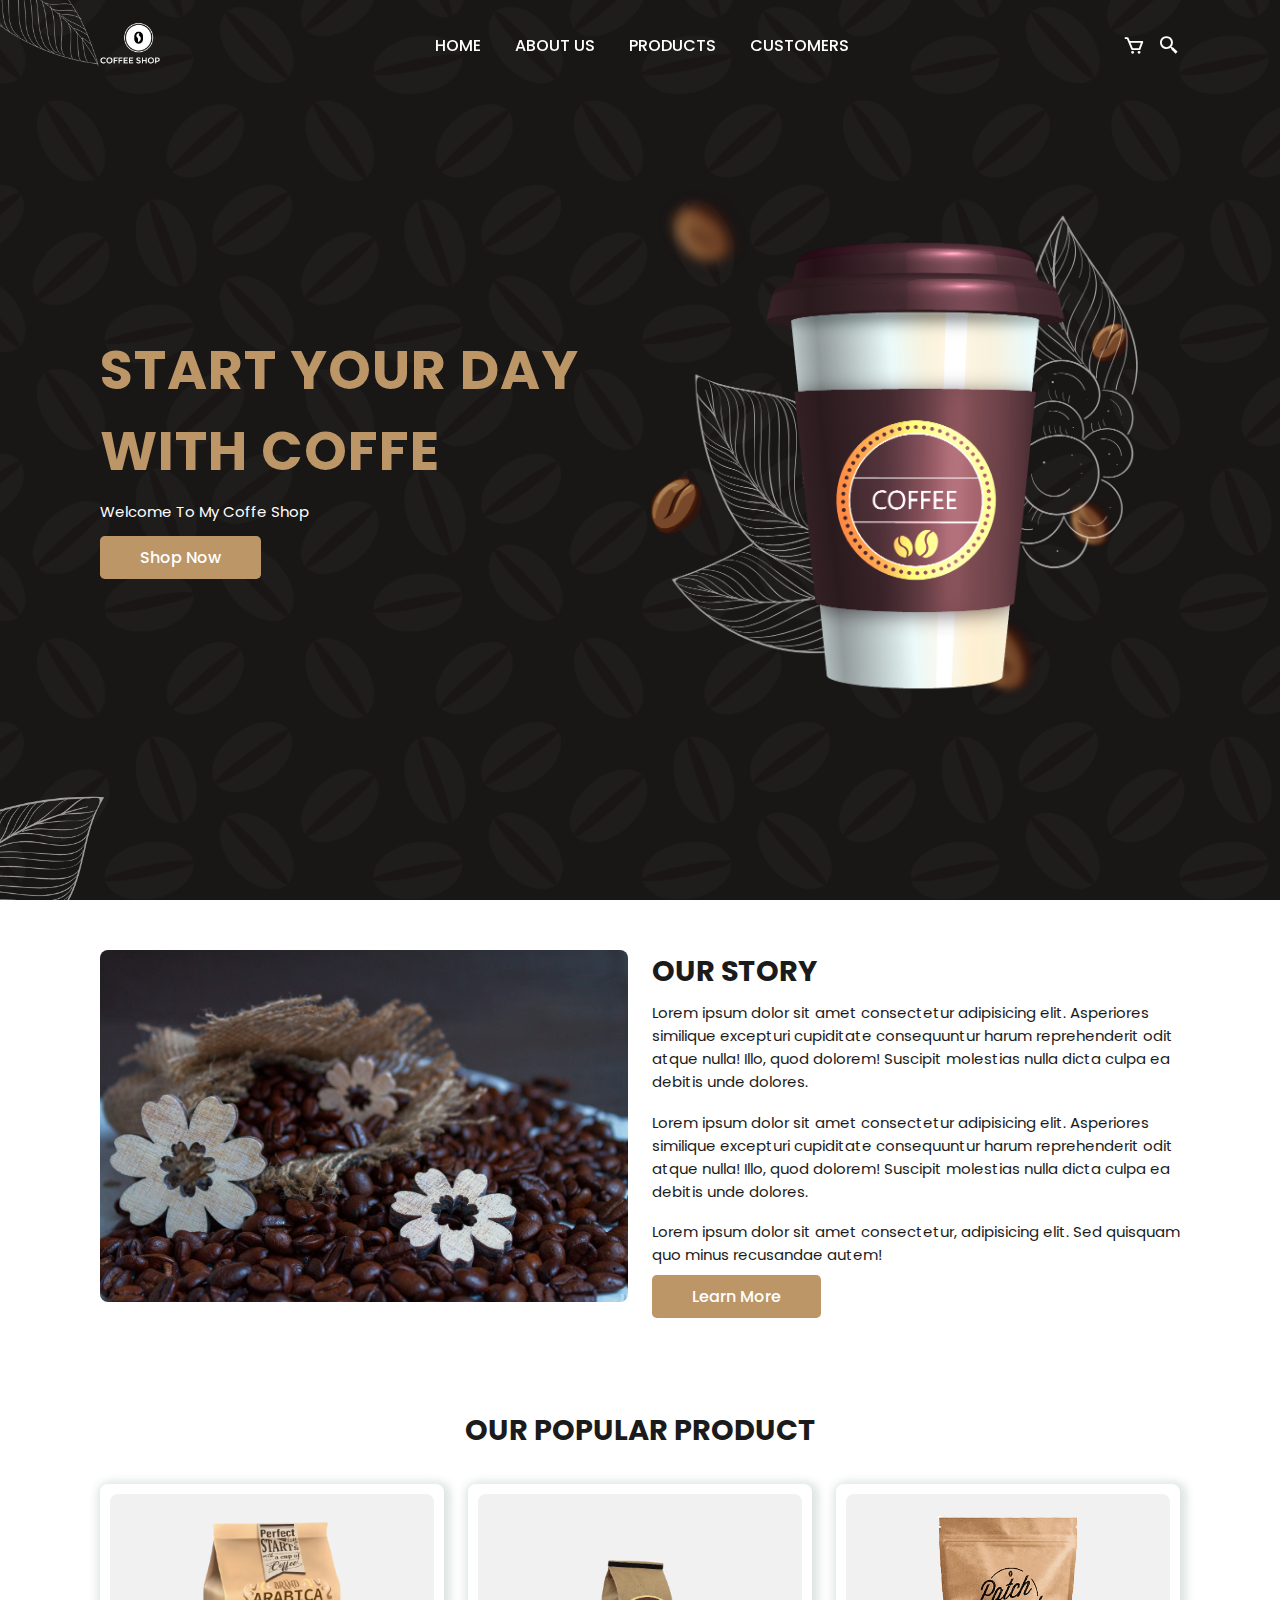
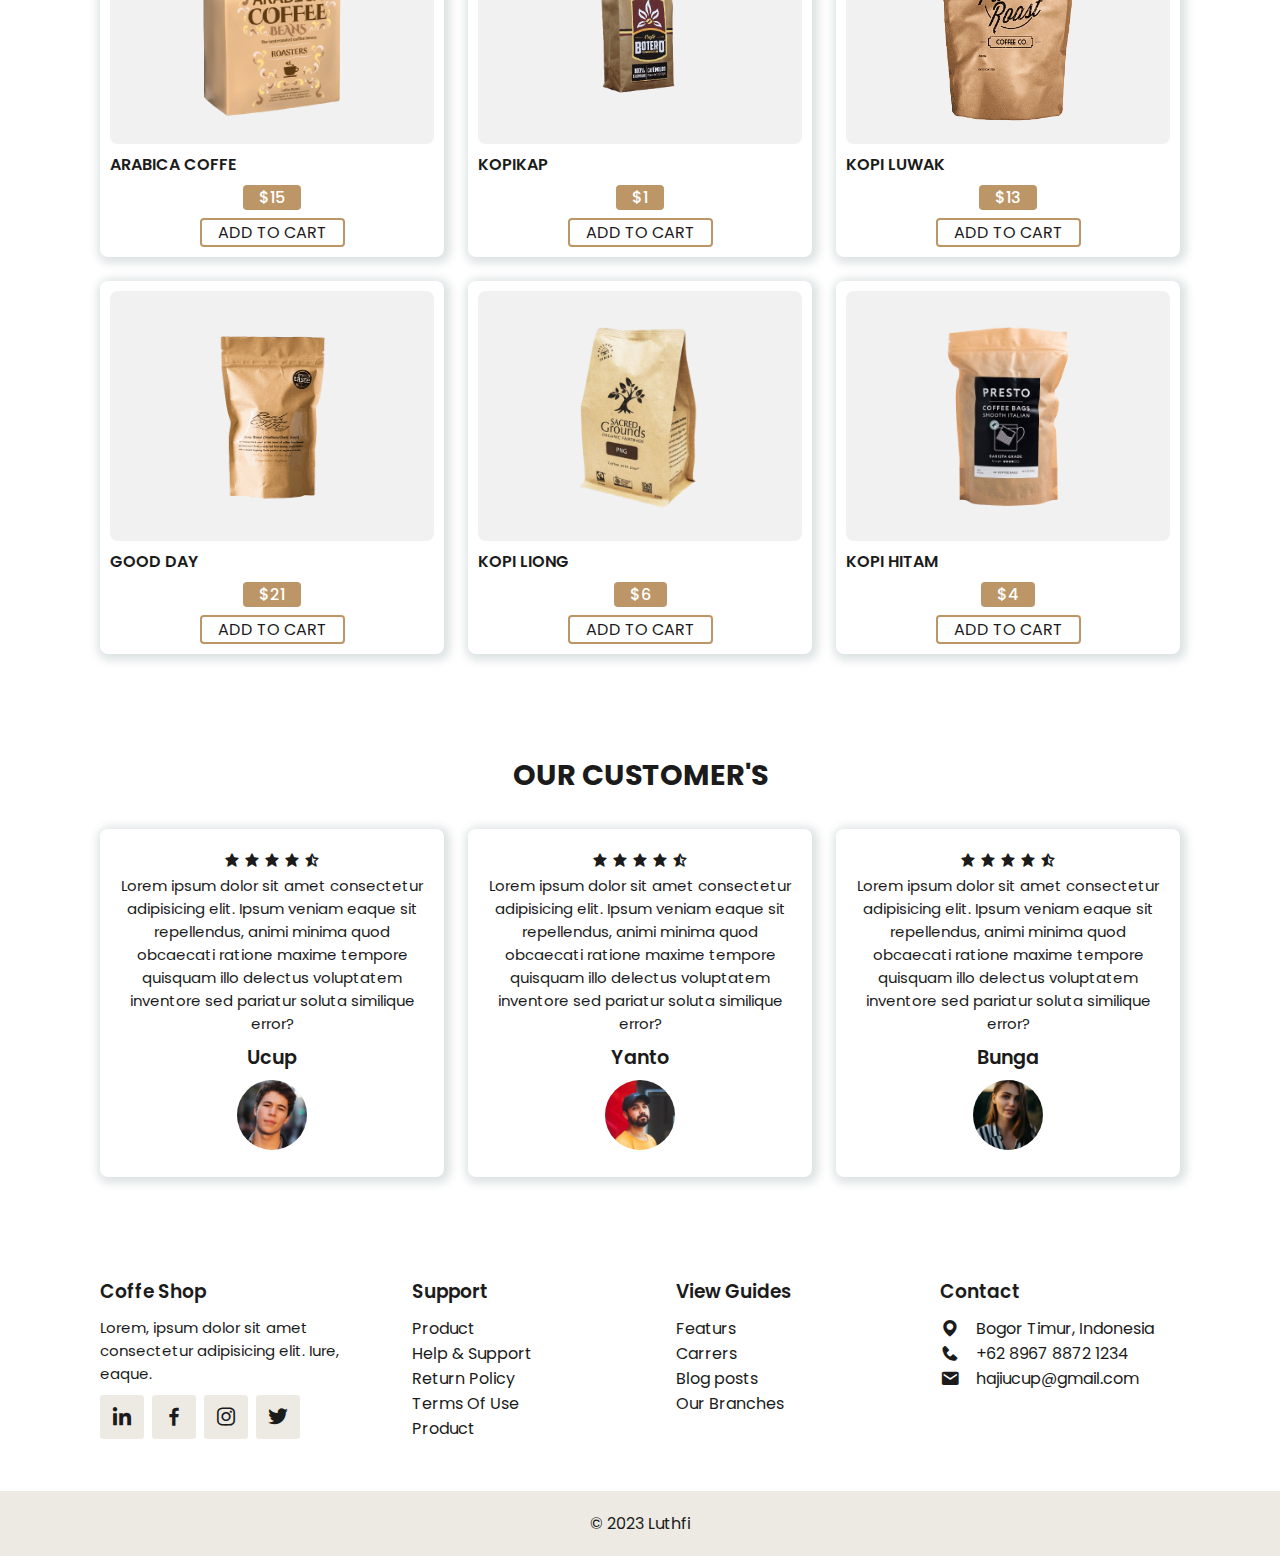
<file: Coffe-Project/index.html>
<!DOCTYPE html>
<html lang="en">
<head>
    <meta charset="UTF-8">
    <meta name="viewport" content="width=device-width, initial-scale=1.0">
    <title>Coffe Website</title>
    <link rel="stylesheet" href="style.css">
    <link rel="stylesheet" href="https://unpkg.com/boxicons@latest/css/boxicons.min.css">
</head>
<body>
    <header>
        <a href="#" class="logo">
            <img src="img/logo.png" alt="">
        </a>
        <i class='bx bx-menu' id="menu-icon"></i>
        <ul class="navbar">
            <li><a href="#home">Home</a></li>
            <li><a href="#about">About Us</a></li>
            <li><a href="#products">Products</a></li>
            <li><a href="#customers">Customers</a></li>
        </ul>

        <div class="header-icon">
            <i class='bx bx-cart'></i>
            <i class='bx bx-search-alt-2' id="search-icon"></i>
        </div>

        <div class="search-box">
            <input type="search" name="" id="" placeholder="Search Here....">
        </div>
    </header>
    <section class="home" id="home">
        <div class="home-text">
            <h1>Start Your Day<br> With Coffe</h1>
            <p>Welcome To My Coffe Shop  </p>
            <a href="#" class="btn">Shop Now</a>
        </div>
        <div class="home-img">
            <img src="img/main.png" alt="">
        </div>
    </section>
    <section class="about" id="about">
        <div class="about-img">
            <img src="img/about.jpg" alt="">
        </div>
        <div class="about-text">
            <h2>Our Story </h2>
            <p>Lorem ipsum dolor sit amet consectetur adipisicing elit. Asperiores similique excepturi cupiditate consequuntur harum reprehenderit odit atque nulla! Illo, quod dolorem! Suscipit molestias nulla dicta culpa ea debitis unde dolores.</p>
            <p>Lorem ipsum dolor sit amet consectetur adipisicing elit. Asperiores similique excepturi cupiditate consequuntur harum reprehenderit odit atque nulla! Illo, quod dolorem! Suscipit molestias nulla dicta culpa ea debitis unde dolores.</p>
            <p>Lorem ipsum dolor sit amet consectetur, adipisicing elit. Sed quisquam quo minus recusandae autem!</p>
            <a href="" class="btn">Learn More</a>
        </div>
    </section>
    <section class="products" id="products">
        <div class="heading">
            <h2>Our Popular Product</h2>
        </div>
        <div class="products-container">
            <div class="box">
                <img src="img/p1.png" alt="">
                <h3>Arabica Coffe</h3>
                <div class="content">
                    <span>$15</span>
                    <a href="#">Add to cart</a>
                </div>
            </div>
            <div class="box">
                <img src="img/p2.png" alt="">
                <h3>Kopikap</h3>
                <div class="content">
                    <span>$1</span>
                    <a href="#">Add to cart</a>
                </div>
            </div>
            <div class="box">
                <img src="img/p3.png" alt="">
                <h3>Kopi Luwak</h3>
                <div class="content">
                    <span>$13</span>
                    <a href="#">Add to cart</a>
                </div>
            </div>
            <div class="box">
                <img src="img/p4.png" alt="">
                <h3>Good Day</h3>
                <div class="content">
                    <span>$21</span>
                    <a href="#">Add to cart</a>
                </div>
            </div>
            <div class="box">
                <img src="img/p5.png" alt="">
                <h3>Kopi Liong</h3>
                <div class="content">
                    <span>$6</span>
                    <a href="#">Add to cart</a>
                </div>
            </div>
            <div class="box">
                <img src="img/p6.png" alt="">
                <h3>Kopi Hitam</h3>
                <div class="content">
                    <span>$4</span>
                    <a href="#">Add to cart</a>
                </div>
            </div>
    </section>
    <section class="customers" id="customers">
        <div class="heading">
            <h2>Our Customer's</h2>
        </div>
        <div class="customers-container">
            <div class="box">
                <div class="starts">
                    <i class='bx bxs-star'></i>
                    <i class='bx bxs-star'></i>
                    <i class='bx bxs-star'></i>
                    <i class='bx bxs-star'></i>
                    <i class='bx bxs-star-half'></i>
                </div>
                <p>Lorem ipsum dolor sit amet consectetur adipisicing elit. Ipsum veniam eaque sit repellendus, animi minima quod obcaecati ratione maxime tempore quisquam illo delectus voluptatem inventore sed pariatur soluta similique error?</p>
                <h2>Ucup</h2>
                <img src="img/rev1.jpg" alt="">
            </div>
            <div class="box">
                <div class="starts">
                    <i class='bx bxs-star'></i>
                    <i class='bx bxs-star'></i>
                    <i class='bx bxs-star'></i>
                    <i class='bx bxs-star'></i>
                    <i class='bx bxs-star-half'></i>
                </div>
                <p>Lorem ipsum dolor sit amet consectetur adipisicing elit. Ipsum veniam eaque sit repellendus, animi minima quod obcaecati ratione maxime tempore quisquam illo delectus voluptatem inventore sed pariatur soluta similique error?</p>
                <h2>Yanto</h2>
                <img src="img/rev2.jpg" alt="">
            </div>
            <div class="box">
                <div class="starts">
                    <i class='bx bxs-star'></i>
                    <i class='bx bxs-star'></i>
                    <i class='bx bxs-star'></i>
                    <i class='bx bxs-star'></i>
                    <i class='bx bxs-star-half'></i>
                </div>
                <p>Lorem ipsum dolor sit amet consectetur adipisicing elit. Ipsum veniam eaque sit repellendus, animi minima quod obcaecati ratione maxime tempore quisquam illo delectus voluptatem inventore sed pariatur soluta similique error?</p>
                <h2>Bunga</h2>
                <img src="img/rev3.jpg" alt="">
            </div>
    </section>
    <section class="footer">
        <div class="footer-box">
            <h3>Coffe Shop</h3>
            <p>Lorem, ipsum dolor sit amet consectetur adipisicing elit. Iure, eaque.</p>
            <div class="social">
                <a href="#"><i class='bx bxl-linkedin' ></i></a>
                <a href="#"><i class='bx bxl-facebook' ></i></a>
                <a href="#"><i class='bx bxl-instagram' ></i></a>
                <a href="#"><i class='bx bxl-twitter' ></i></a>
            </div>
        </div>
        <div class="footer-box">
            <h3>Support</h3>
            <li><a href="#">Product</a></li>
            <li><a href="#">Help & Support</a></li>
            <li><a href="#">Return Policy</a></li>
            <li><a href="#">Terms Of Use</a></li>
            <li><a href="#">Product</a></li>
        </div>
        <div class="footer-box">
            <h3>View Guides</h3>
            <li><a href="#">Featurs</a></li>
            <li><a href="#">Carrers</a></li>
            <li><a href="#">Blog posts</a></li>
            <li><a href="#">Our Branches</a></li>
        </div>
        <div class="footer-box">
            <h3>Contact</h3>
            <div class="contact">
                <span><i class='bx bxs-map' ></i>Bogor Timur, Indonesia</span>
                <span><i class='bx bxs-phone' ></i>+62 8967 8872 1234</span>
                <span><i class='bx bxs-envelope' ></i>hajiucup@gmail.com</span>
            </div>
        </div>
    </section>
    <div class="copyright">
        <p>&#169; 2023 Luthfi</p>
    </div>
























    <script src="kk.js"></script>
</body>
</html>
</file>
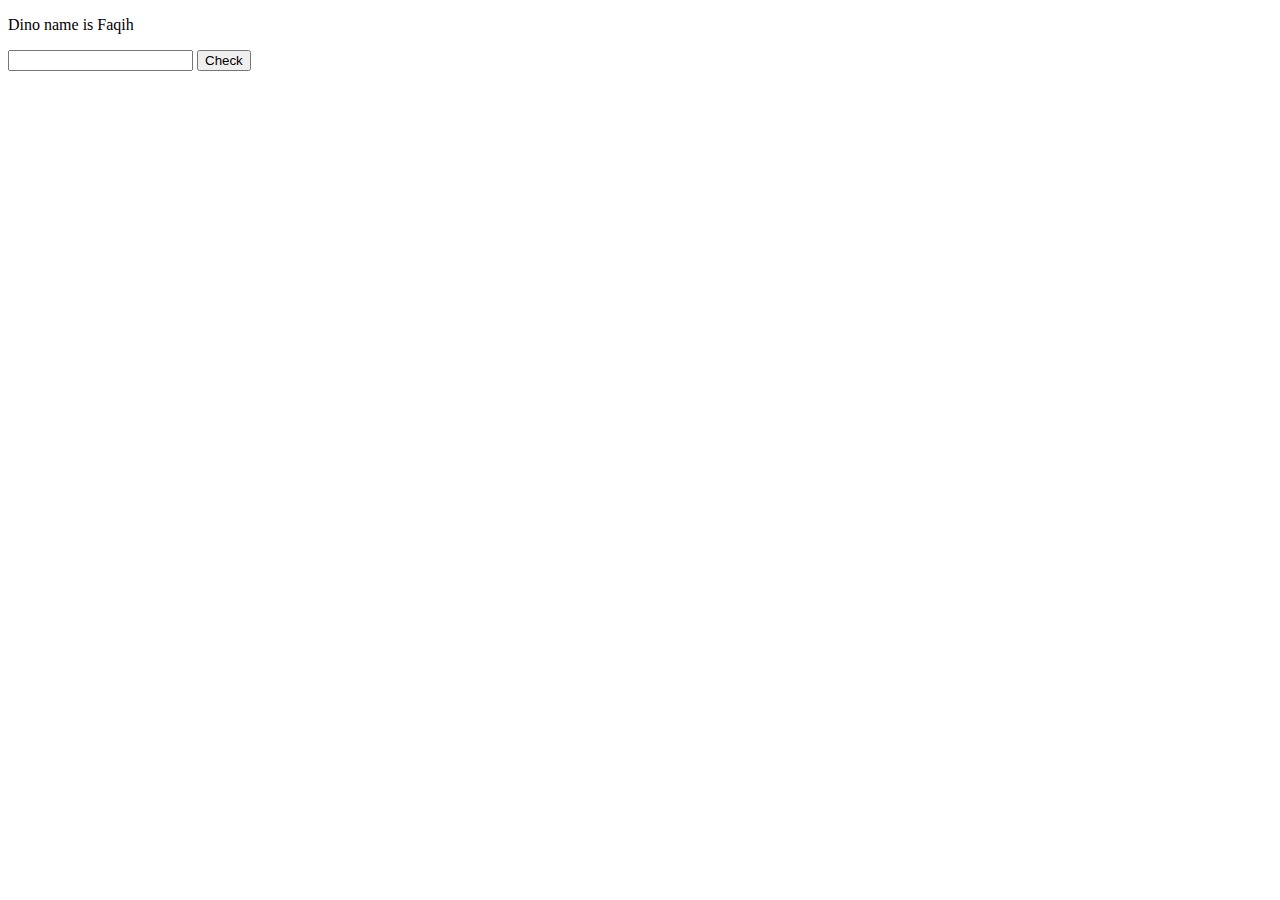
<file: Java Script/basic/index.html>
<!DOCTYPE html>
<html lang="en">
<head>
    <meta charset="UTF-8">
    <meta name="viewport" content="width=device-width, initial-scale=1.0">
    <title>Basic JS</title>
</head>
<body>
    <!-- html code -->
    <p id="dinoName"></p>

    <input type="number" id="age" min="1">
    <button onclick="getStatus()">Check</button>
    
    <p id="status"></p>


    <script>
        let dinoName = 'Faqih';
        let dinoAge = 800;
        let isMarried = false;


        // menampilkan ke website
        // document.write (`Dino Name Is ${dinoName}, Dino Age is ${dinoAge}`);
        // ~~~~~~~~~~~~~~~~~~~~~~~~~~~~~~~~~~~~~~~~~~~~~~~~~~~~~~~~~~~~~~~~~~~~~~~
        document.getElementById ("dinoName").innerHTML = `Dino name is ${dinoName}`;

        function getStatus() {
            let dinoAge = document.getElementById("age").value;
        

        if (dinoAge < 800){
            document.getElementById ("status").innerHTML = `Belum Cukup ummur`;
        }else if (dinoAge > 800){
            document.getElementById ("status").innerHTML = `Sudah Dewasa`;
        }else {
            document.getElementById ("status").innerHTML = `PAS`;
        }
    }   
    </script>
</body>
</html>
</file>
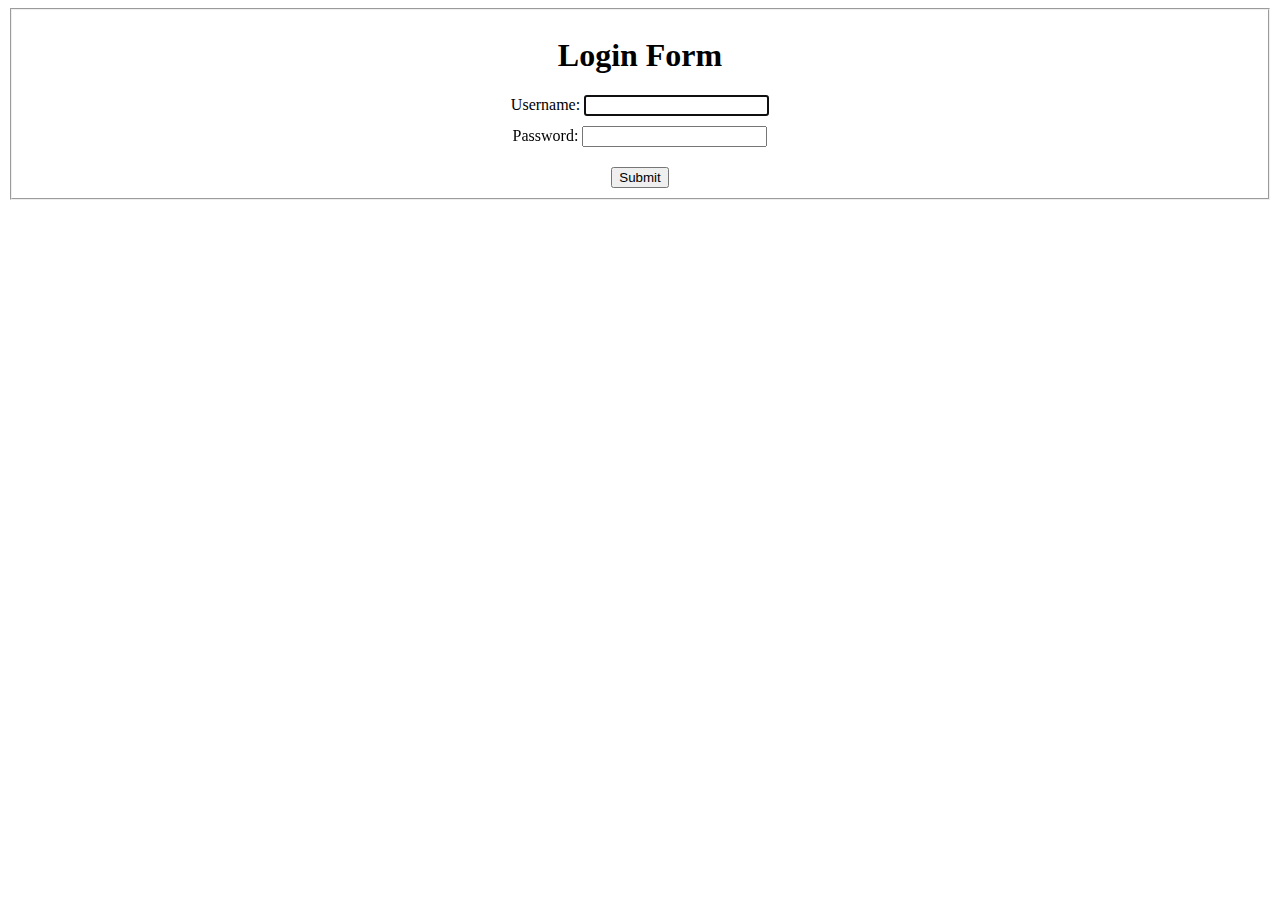
<file: Tugas pekan 12/Authentication/index.html>
<!DOCTYPE html>
<html lang="en">
<head>
    <meta charset="UTF-8">
    <meta name="viewport" content="width=device-width, initial-scale=1.0">
    <title>Form Validation</title>
    <style>
        body {
            text-align: center;
        }

        form > label {
            display: block;
            margin-bottom: 10px;
        }

        form > button {
            margin-top: 10px;
        }

    </style>
</head>
<body>

<fieldset>
    <h1>Login Form</h1>
    <form id="loginForm" autocomplete="off">
        <label for="username">Username:
        <input id="username" name="username" type="text" maxlength="30" autofocus required></label>

        <label for="password">Password:
        <input type="password" name="password" id="password" required></label>

        <button type="button" onclick="validateForm()">Submit</button>

    </fieldset>


        <script src="auth.js"></script>
    </form>
</body>
</file>
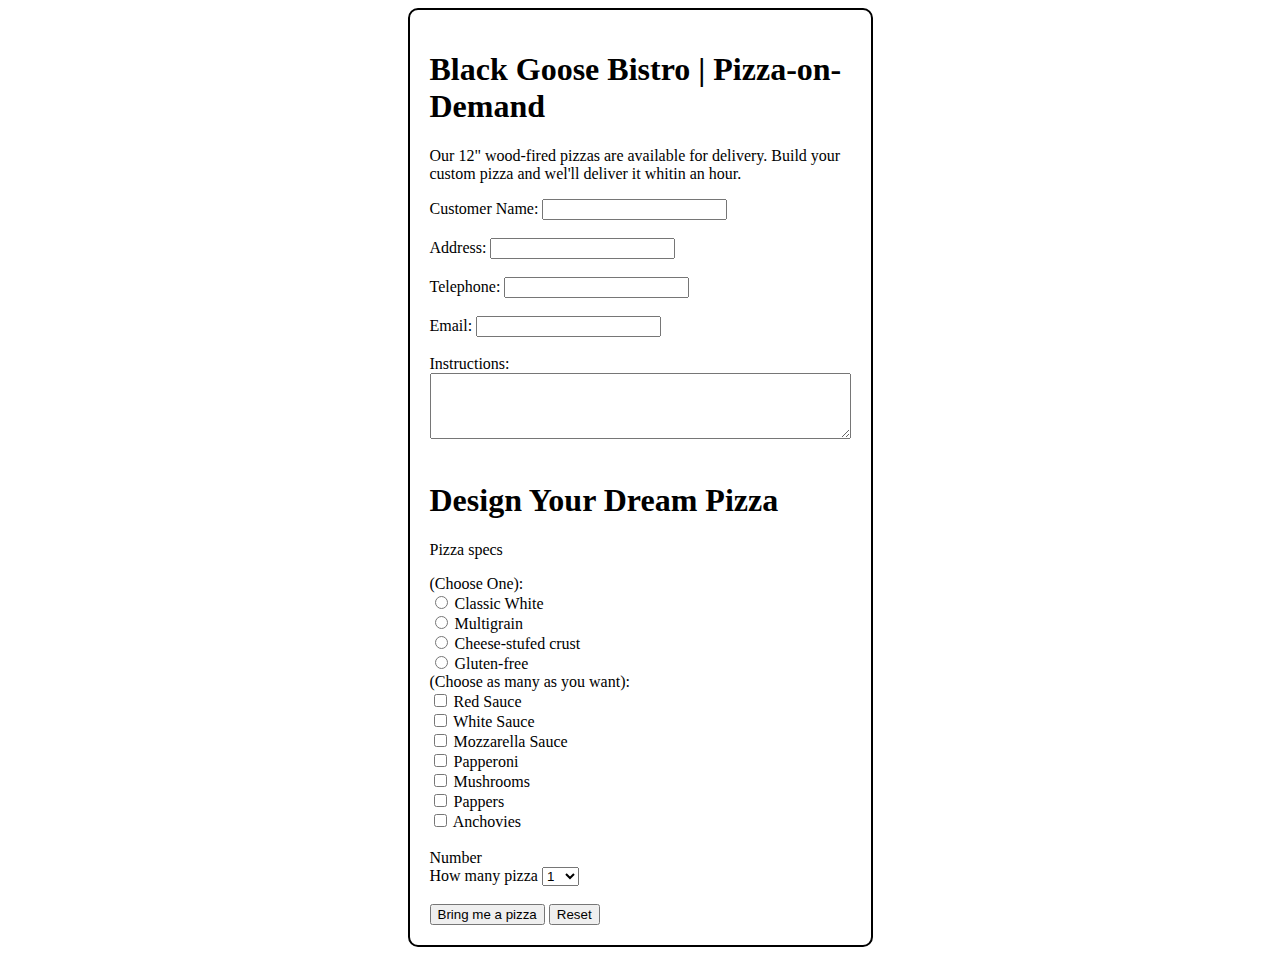
<file: pertemuan ke 3/pizza.html>
<!DOCTYPE html>
<html lang="en">
<head>
    <title>PIZZA</title>
</head>
<body>
    <main>

    <fieldset style="width: 380px; margin: 0 auto; padding: 20px; border: 2px solid #000000; border-radius: 10px;;">
<section>
    <header>
        <h1>Black Goose Bistro | Pizza-on-Demand</h1>
    </header>
    <p> Our 12" wood-fired pizzas are available for delivery. Build your custom pizza and wel'll deliver it whitin an hour.</p>

    <form action="http://blackgoosebistro.com/pizza.php" method="post">


    
        <label for="customername">Customer Name:</label>
        <input type="text" id="customername" name="customername"><br><br>

        <label for="address">Address:</label>
        <input type="text" id="address" name="address"><br><br>

        <label for="telephone">Telephone:</label>
        <input type="text" id="telephone" name="telephone"><br><br>

        <label for="email">Email:</label>
        <input type="email" id="email" name="email"><br><br>

        <label for="instructions">Instructions:</label><br>
        <textarea id="instructions" name="instructions" rows="4" cols="50"></textarea>
        <br><br>
    
    
        <h1>Design Your Dream Pizza</h1>
        <p>Pizza specs</p>

        <label>(Choose One):</label>
        <br>

        <input type="radio" id="Crust" name="crust" value="ClassicWhite">
        <label for="ClassicWhite">Classic White</label><br>

        <input type="radio" id="crust" name="crust" value="Multigrain">
        <label for="Multigrain">Multigrain</label><br>

        <input type="radio" id="Crust" name="crust" value="Cheese-stufed Crust">
        <label for="Cheese-stufedCrust">Cheese-stufed crust</label><br>

        <input type="radio" id="crust" name="crust" value="Gluten-free">
        <label for="Gluten-free">Gluten-free</label><br>

        <label>(Choose as many as you want): </label>
        <br>
        <input type="checkbox" id="Toppings" name="Toppings[]" value="RedSauce">
        <label for="RedSauce"> Red Sauce</label><br>
    
     <input type="checkbox" id="toppings" name="toppings[]" value="WhiteSauce">
        <label for="WhiteSauce"> White Sauce</label><br>

     <input type="checkbox" id="toppings" name="toppings[]" value="MozzarellaCheese">
        <label for="MozzarellaCheese"> Mozzarella Sauce</label><br>
        
     <input type="checkbox" id="toppings" name="toppings[]" value="Papperoni">
        <label for="Papperoni"> Papperoni</label><br>
        
     <input type="checkbox" id="toppings" name="toppings[]" value="Mushrooms">
        <label for="Mushrooms"> Mushrooms</label><br>
        
     <input type="checkbox" id="toppings" name="toppings[]" value="Pappers">
     <label for="Pappers"> Pappers</label><br>
        
        
     <input type="checkbox" id="toppings" name="toppings[]" value="Anchovies">
        <label for="Anchovies"> Anchovies</label><br>
        <br>

        <label>Number</label>
        <br>
        <label for="pizzas">How many pizza</label>
        <select name="pizzas" id="pizzas">
            <option value="1">1</optionn>
            <option value="2">2</option>
            <option value="3">3</option>
            <option value="4">4</option>
            <option value="5">5</option>
            <option value="6">6</option>
            <option value="7">7</option>
            <option value="8">8</option>
            <option value="9">9</option>
            <option value="10">10</option>
        
        </select>
    
        <br><br>
        <input type="submit" value="Bring me a pizza"> <input type="reset" value="Reset">
        

    
    </section>

    </fieldset>
</section>
    </main>  
</body>
</html>
</file>
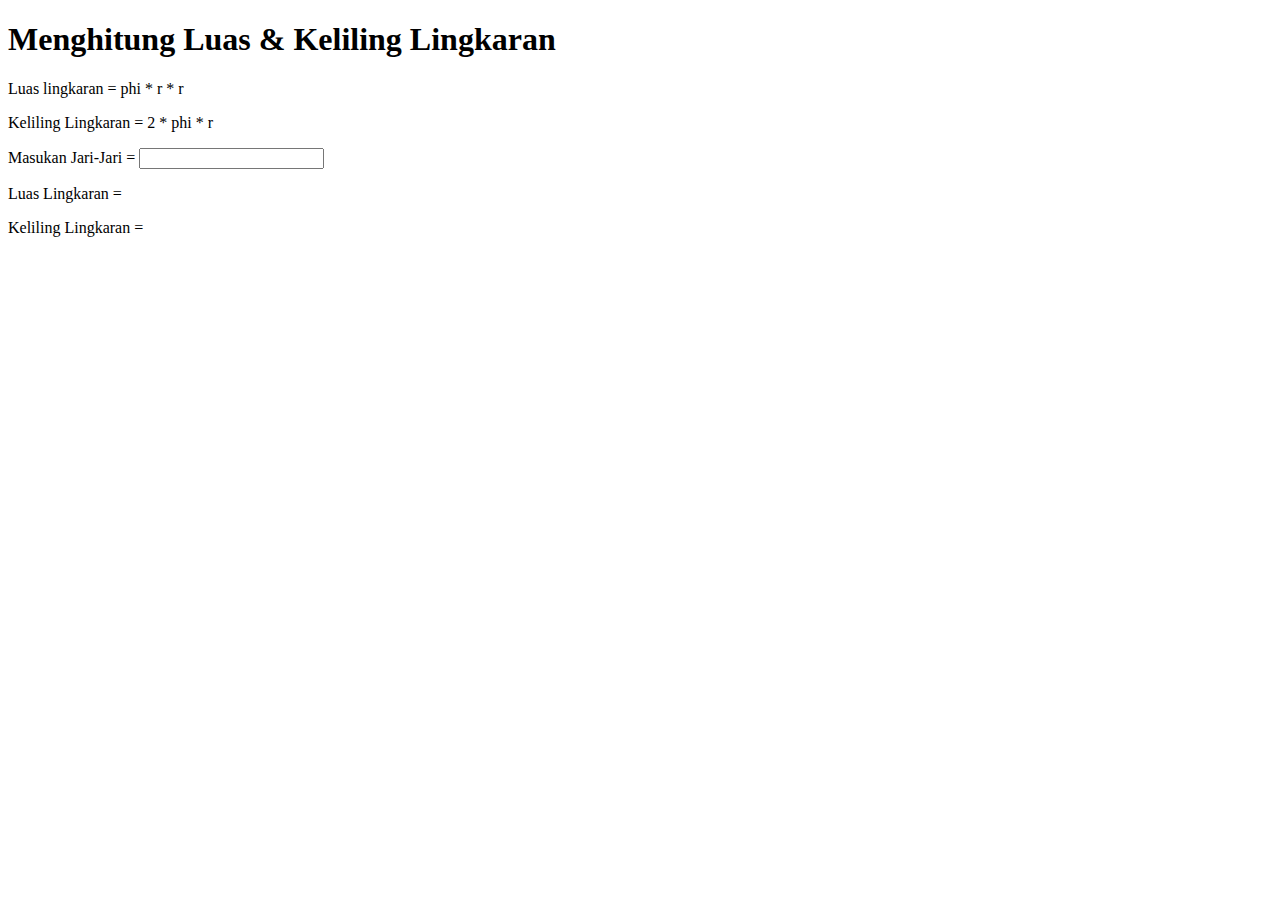
<file: Java Script/basic/Tugas.html>
<!DOCTYPE html>
<html lang="en">
<head>
    <meta charset="UTF-8">
    <meta name="viewport" content="width=device-width, initial-scale=1.0">
    <title>DOM JS</title>

</head>
<body>
    <h1>Menghitung Luas & Keliling Lingkaran</h1>
       
    <p>Luas lingkaran = phi * r * r</p>
    <p>Keliling Lingkaran = 2 * phi * r</p>
    <form action="">
        <label for="jari2"> Masukan Jari-Jari = </label>
        <input type="number" name="jari2" id="jari2" min="1" onchange="Lingkaran()">
    </form>
    <p>Luas Lingkaran =<span id="luas"></span> </p>
    <p>Keliling Lingkaran =<span id="keliling"></span></p>

    <script>
        function Lingkaran() {
            let r = parseFloat(document.getElementById("jari2").value) || 0;
            
            let LuasLingkaran = Math.PI * r * r;
            let KelilingLingkaran = 2 * Math.PI * r;

            document.getElementById("luas").innerHTML = LuasLingkaran.toFixed(2);
            document.getElementById("keliling").innerHTML = KelilingLingkaran.toFixed(2);
        }


    </script>

</body>
</html>
</file>
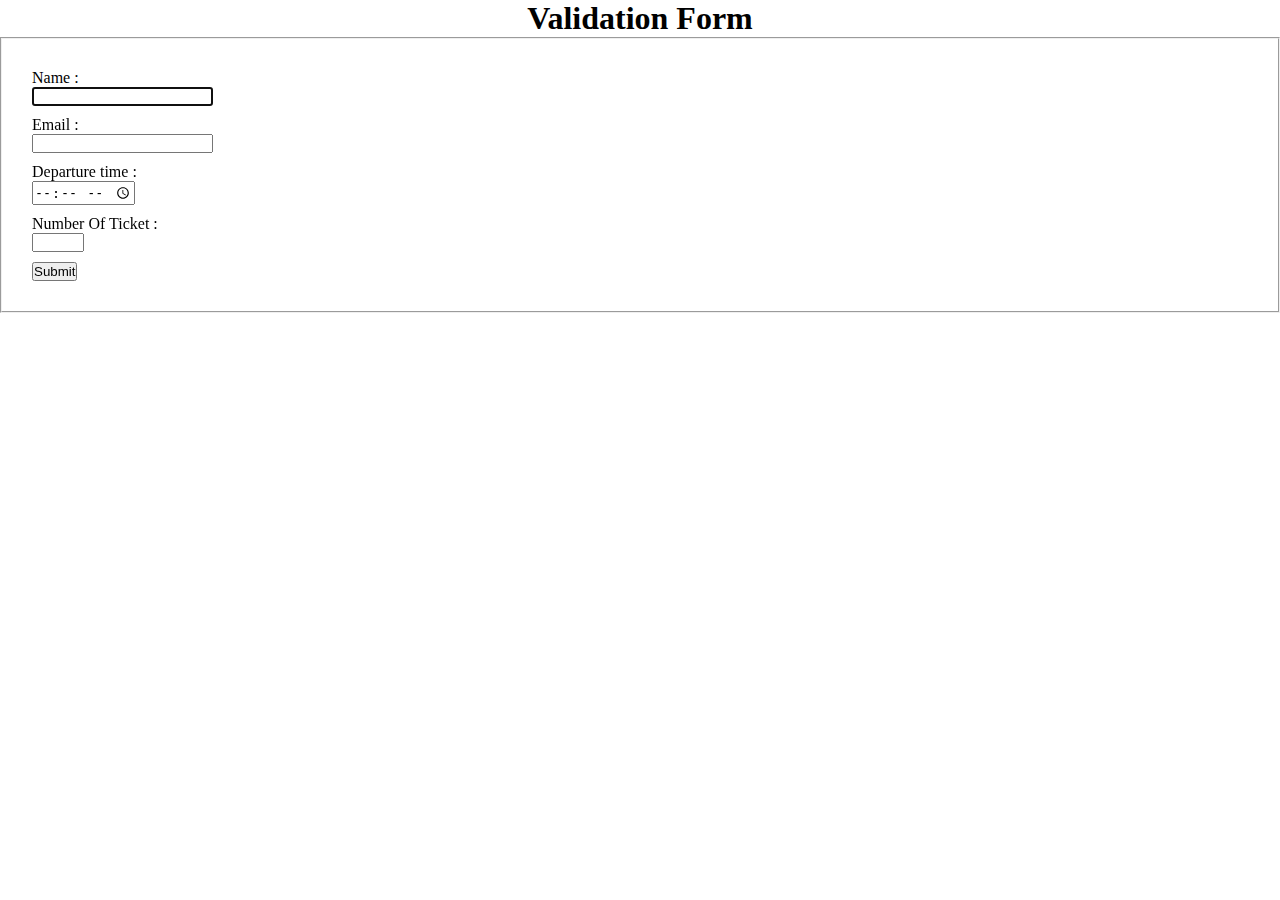
<file: Tugas pekan 12/Validation Form/validation.html>
<!DOCTYPE html>
<html lang="en">
<head>
    <meta charset="UTF-8">
    <meta name="viewport" content="width=device-width, initial-scale=1.0">
    <title>Validation</title>
    <style>
        * {
            margin: 0;
            padding: 0;
        }

        h1 {
            text-align: center;
        }

        form {
            width: 600px;
            padding: 20px;
        }

        form div {
            margin: 10px;
        }

        label {
            display: block;

        }
    </style>
</head>
<body>
    <h1>Validation Form</h1>
    <fieldset>
        <form method="post" autocomplete="off">
            <div>
                <label for="name">Name :</label>
                <input type="text" id="name" name="name" maxlength="30" required autofocus>
            </div>

            <div>
                <label for="email">Email :</label>
                <input type="email" id="email" name="email" required>
            </div>
            <div>
                <label for="time">Departure time :</label>
                <input type="time" id="time" name="time" required>
            </div>
            <div>
                <label for="ticket">Number Of Ticket :</label>
                <input type="number" id="ticket" name="ticket" min="1" max="10" required >
            </div>
            <div>
                <button type="button" onclick="validationForm()">Submit</button>
            </div>
        </form>
    </fieldset>
    <div id="output"></div>
    <div id="errorMessage"></div>

    <script src="script.js"></script>
</body>
</html>
</file>
<file: Coffe-Project/style.css>
@import url('https://fonts.googleapis.com/css2?family=Poppins:wght@200;300;400;500;600;700&display=swap');
*{
    font-family: 'Poppins', sans-serif;
    margin: 0;
    padding: 0;
    box-sizing: border-box;
    scroll-padding-top: 4rem;
    scroll-behavior: smooth;
    list-style: none;
    text-decoration: none;
}

:root {
    --main-color:#bc9667;
    --second-color:#edeae3;
    --text-color:#1b1b1b;
    --bg-color:#fff;

    --box-shadow:2px 2px 10px 4px rgb(14 55 54 / 15%);
}

section{
    padding: 50px 100px;
}

img{
    width: 100%;
}

body{
    color: var(--text-color);
}

header {
    position: fixed;
    width: 100%;
    top: 0;
    right: 0;
    z-index: 1000;
    display: flex;
    justify-content: space-between;
    align-items: center;
    padding: 18px 100px;
    transition: 0.5s linear;
}

.header.shadow {
    background: var(--text-color);
    box-shadow: var(--box-shadow);
}

.logo img{
    width: 60px;
}

.navbar{
    display: flex;
}

.navbar a{ 
    padding: 8px 17px;
    color: var(--bg-color);
    font-size: 1rem;
    text-transform: uppercase;
    font-weight: 500;
}

.navbar a:hover{
    background: var(--main-color);
    border-radius: 0.2rem;
    transition: 0.2s all linear;
}

.header-icon{
    font-size: 22px;
    cursor: pointer;
    z-index: 10000;
    display: flex;
    column-gap: 0.8rem;
}

.header-icon .bx{
    color: var(--bg-color);
}

.header-icon .bx:hover{
    color: var(--main-color);
}

#menu-icon {
    color: var(--bg-color);
    font-size: 24px;
    z-index: 100001;
    cursor: pointer;
    display: none;
}

.search-box{
    position: absolute;
    top: -100%;
    left: 50%;
    transform: translate(-50%);
    background: var(--bg-color);
    width: 100%;
}

.search-box.active{
    top: 110%;
    box-shadow: var(--box-shadow);
    transition: 0.2s all linear;
}

.search-box input{
    padding: 20px;
    border: none;
    outline: none;
    width: 100%;
    font-size: 1rem;
    color: var(--main-color);
}

.search-box input::placeholder{
    font-size: 1rem;
    font-weight: 500;
}

.home{
    width: 100%;
    min-height: 100vh;
    background: url(img/bg.png);
    background-repeat: no-repeat;
    background-size: cover;
    background-position: center;
    display: grid;
    grid-template-columns: repeat(auto-fit,minmax(17rem,auto));
    align-items: center;
    gap: 1.5rem;
}

.home-text h1{
    font-size: 3.4rem;
    color: var(--main-color);
    text-transform: uppercase;
    letter-spacing: 1px;
}

.home-text p {
    font-size: 0.938rem;
    color: var(--bg-color);
    margin: 0.5rem 0 1.4rem;
}

.btn{
    padding: 10px 40px;
    border-radius: 0.3rem;
    background: var(--main-color);
    color: var(--bg-color);
    font-weight: 500;
}

.btn:hover{
    background: #8a6f4d;
}

.about {
    display: grid;
    grid-template-columns: repeat(auto-fit,minmax(17rem,auto));
    align-items: center;
    gap: 1.5rem;
}

.about-img img{
    border-radius: 0.5rem;
}

.about-text h2{
    font-size: 1.8rem;
    text-transform: uppercase;
}

.about-text p{
    font-size: 0.938rem;
    margin: 0.5rem 0 1.1rem;
}

.heading {
    text-align: center;
}

.heading h2{
    font-size: 1.8rem;
    text-transform: uppercase;
}

.products-container {
    display: grid;
    grid-template-columns: repeat(auto-fit, minmax(280px, auto));
    gap: 1.5rem;
    margin-top: 2rem;
}

.products-container .box{
    position: relative;
    padding: 10px;
    display: flex;
    flex-direction: column;
    justify-content: center;
    border-radius: 0.5rem;
    box-shadow: var(--box-shadow);
}

.products-container img{
    width: 100%;
    height: 250px;
    object-fit: contain;
    object-position: center;
    padding: 20px;
    background: #f1f1f1;
    border-radius: 0.5rem;
}

.products-container .box h3{
    font-size: 1rem;
    font-weight: 600;
    text-transform: uppercase;
    margin: 0.5rem 0 0.5rem;
}

.products-container .box .content{
    display: flex;
    align-items: center;
    justify-content: space-around;
}

.products-container .box .content span{
    padding: 0 1rem;
    color: var(--bg-color);
    background: var(--main-color);
    border-radius: 4px;
    font-weight: 500;
}

.products-container .box .content a{
    padding: 0 1rem;
    color: var(--text-color);
    border: 2px solid var(--main-color);
    border-radius: 4px;
    text-transform: uppercase;
} 

.products-container .box .content a:hover{
    background: var(--main-color);
    color: var(--bg-color);
    transition: 0.2s all linear;
}

.customers-container {
    display: grid;
    grid-template-columns: repeat(auto-fit, minmax(280px, auto));
    gap: 1.5rem;
    margin-top: 2rem;
}

.customers-container .box{
    padding: 20px;
    box-shadow: var(--box-shadow);
    border-radius: 0.5rem;
    text-align: center;
}

.stars .bx{
    color: var(--main-color);
}

.customers-container .box p{
    font-size: 0.938rem;
}

.customers-container .box h2{
    font-size: 1.2rem;
    font-weight: 600;
    margin: 0.5rem 0 0.5rem;
}

.customers-container .box img{
    width: 70px;
    height: 70px;
    border-radius: 50%;
    object-fit: cover;
}

.customers-container .box:hover{
    background: var(--second-color);
    transition: 0.2s all linear;
}

.footer {
    display: grid;
    grid-template-columns: repeat(auto-fit, minmax(240px, auto));
    gap: 1.5rem;
}

.footer-box h2{
    font-size: 1.2rem;
    font-weight: 600;
    margin-bottom: 10px;
}

.footer-box p{
    font-size: 0.938rem;
   margin-bottom: 10px; 
}

.social {
    display: flex;
    align-items: center;
    column-gap: 0.5rem;
}

.social a .bx{
    font-size: 24px;
    color: var(--text-color);
    padding: 10px;
    background: var(--second-color);
    border-radius: 0.2rem;
}

.social a .bx:hover{
    background-color: var(--main-color);
    color: var(--bg-color);
}

.footer-box h3{
    font-weight: 600;
    margin-bottom: 10px;
}

.footer-box li a {
    color: var(--text-color);
}

.footer-box li a:hover{
    color: var(--main-color);
}

.content{
    display: flex;
    flex-direction: column;
    row-gap: 0.5rem;
}

.contact span {
    display: flex;
    align-items: center;
}

.contact i{
    font-size: 20px;
    margin-right: 1rem;
}

.copyright {
    padding: 20px;
    text-align: center;
    background: var(--second-color);
}

@media (max-width: 1058px){
    header {
        padding: 16px 60px;
    }
    section {
        padding: 50px 60px;
    }
    .home-text h1 {
        font-size: 2.4rem;
    }
}

@media (max-width: 991px){
    header {
        padding: 16px 4%;
    }
    section {
        padding: 50px 4%;
    }
    .home-text h1 {
        font-size: 2rem;
    }
}

@media (max-width: 768px){
    header{
        padding: 12px 4%;
    }
    #menu-icon {
        display: initial;
    }
    .navbar {
        position: absolute;
        top: 100%;
        left: -570px;
        right: 0;
        display: flex;
        flex-direction: column;
        background: var(--second-color);
        row-gap: 1.4rem;
        padding: 20px;
        transition: 0.3s;
        text-align: center;
    }
    .navbar a {
        color: var(--text-color);
    }
    .navbar a:hover {
        color: var(--bg-color);
    }
    .navbar.active {
        top: 100%;
    }
    .about {
        align-items: center;
    }
}
@media (max-width: 360px) {
    header {
        padding: 11px 4%;
    }
    .logo img {
        width: 45px;
    }
    .home-text {
        padding-top: 15px;
    }
    .home-text h1{
        font-size: 1.4rem;
    }
    .home-text p {
        font-size: 0.8rem;
        font-weight: 300;
    }
    .about-img {
        order: 2;
    }
    .about-text {
        text-align: center;
    }

    .about-text h2 {
        font-size: 1.2rem;
    }

    .heading h2 {
        font-size: 1.2rem;
    }

}
</file>
